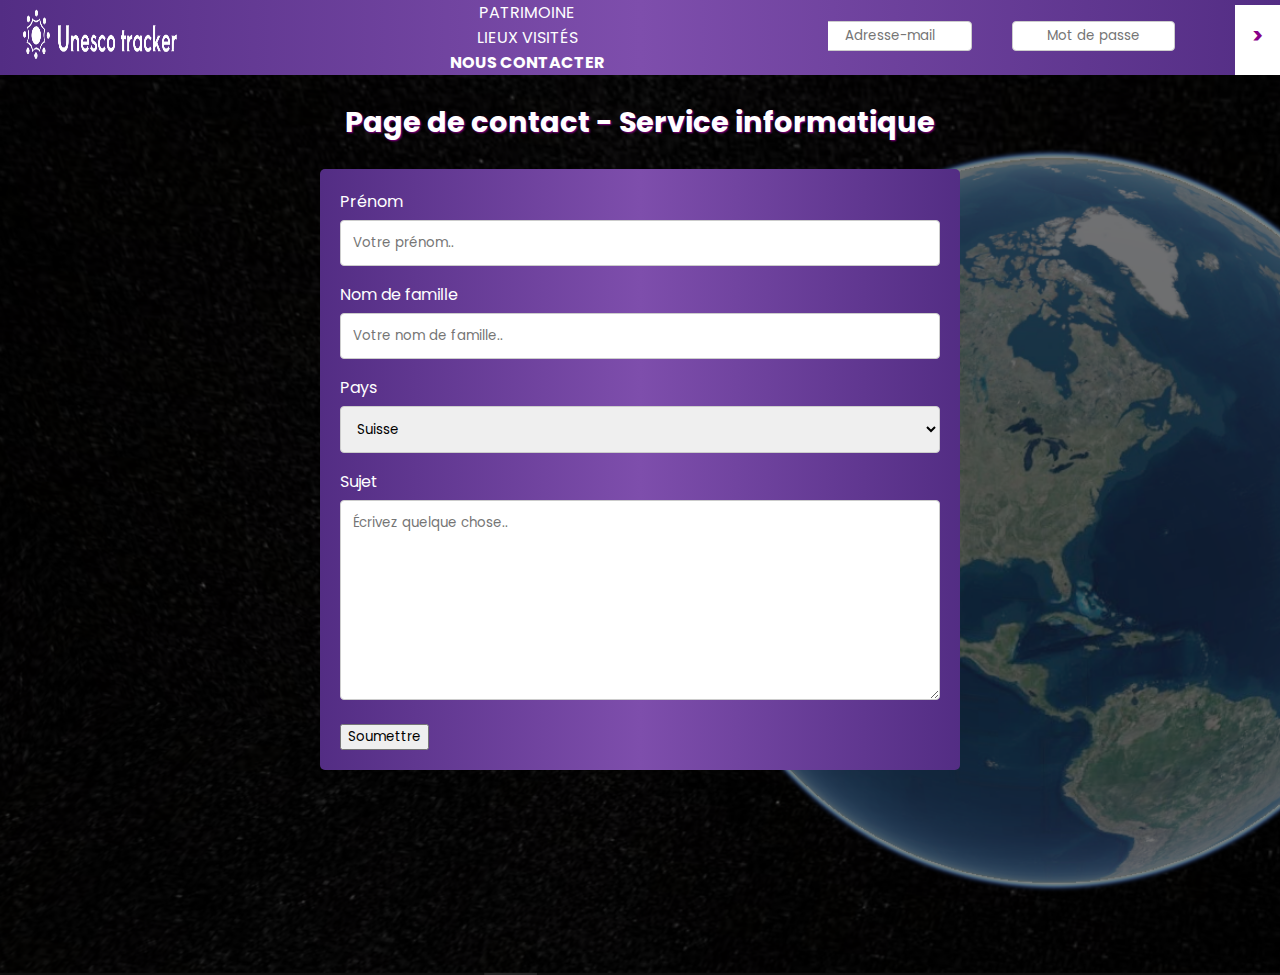
<file: unesco-web/src/html/contact.html>
<!DOCTYPE html>
<html lang="fr">
  <head>
    <meta charset="UTF-8" />
    <meta name="viewport" content="width=device-width, initial-scale=1.0" />
    <link rel="stylesheet" href="../../ressource/css/style.css" />
    <title>UNESCO - Contact</title>
  </head>
  <body>
    <nav>
      <div class="formulaire">
        <input type="text" id="name" name="name" placeholder="Adresse-mail" />
        <input type="text" id="name" name="name" placeholder="Mot de passe" />
        <a href="#">></a>
      </div>
      <div class="liens">
        <ul>
          <li><a href="../../index.html">PATRIMOINE</a></li>
          <li><a href="lieuVisite.html">LIEUX VISITÉS</a></li>
          <li><a id="active" href="">NOUS CONTACTER</a></li>
        </ul>
      </div>
      <img id="logo" src="../../ressource/images/logoUNESCO.png" alt="" />
    </nav>

    <main>
      <h1>Page de contact - Service informatique</h1>

      <div class="container">
        <form action="/action_page.php">
          <label for="fname">Prénom</label>
          <input
            type="text"
            id="fname"
            name="firstname"
            placeholder="Votre prénom.."
          />

          <label for="lname">Nom de famille</label>
          <input
            type="text"
            id="lname"
            name="lastname"
            placeholder="Votre nom de famille.."
          />

          <label for="country">Pays</label>
          <select id="country" name="country">
            <option value="suisse">Suisse</option>
            <option value="lichtenstein">Lichtenstein</option>
            <option value="albanie">Albanie</option>
            <option value="kosovo">Kosovo</option>
            <option value="algerie">Algérie</option>
            <option value="serbie">Serbie</option>
            <option value="france">France</option>
            <option value="italia">Italie</option>
          </select>

          <label for="sujet">Sujet</label>
          <textarea
            id="sujet"
            name="sujet"
            placeholder="Écrivez quelque chose.."
            style="height: 200px"
          ></textarea>

          <input type="submit" value="Soumettre" />
        </form>
      </div>
    </main>
  </body>
</html>
</file>
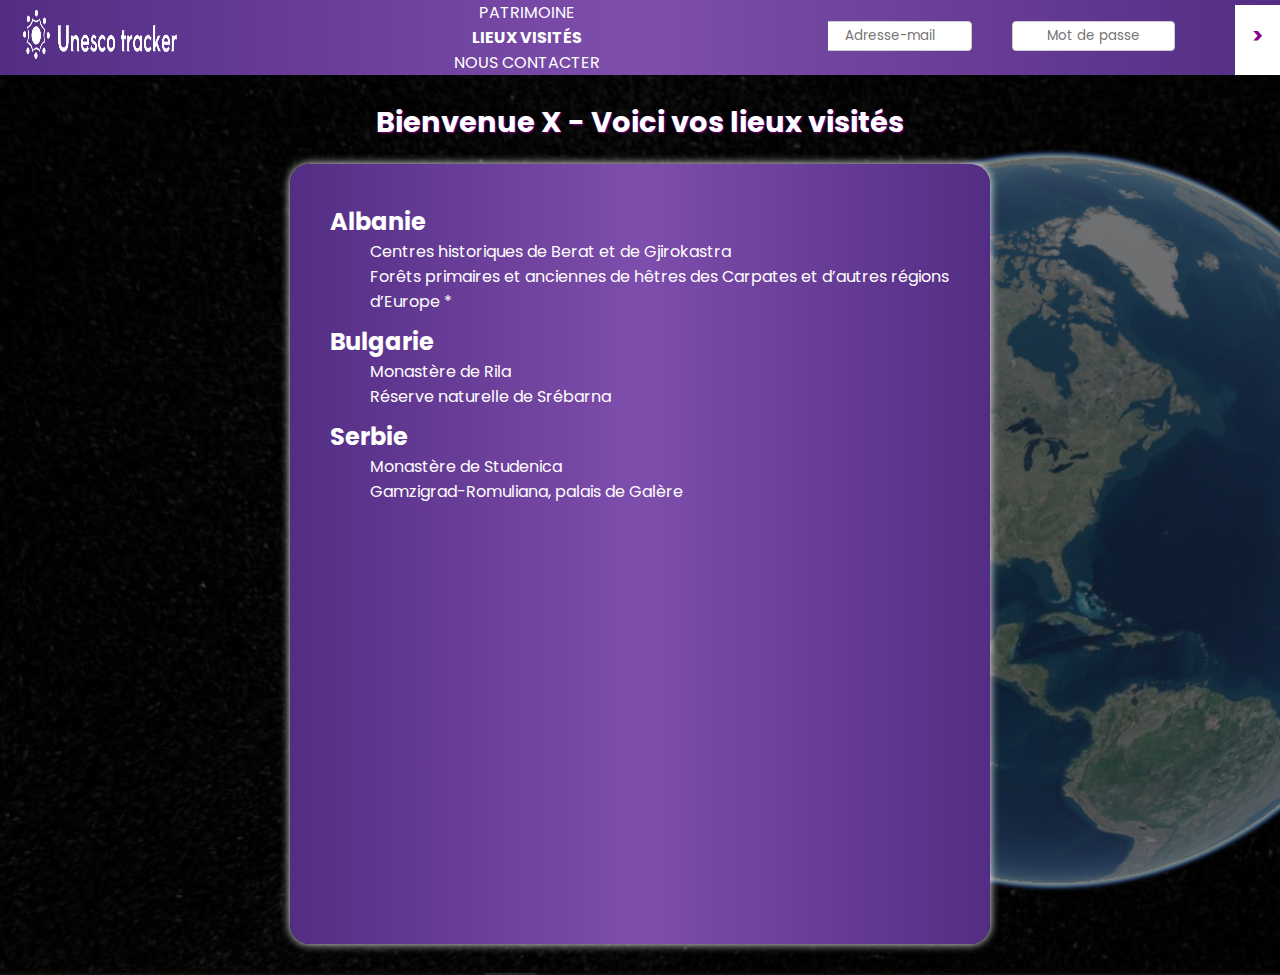
<file: unesco-web/src/html/lieuVisite.html>
<!DOCTYPE html>
<html lang="fr">
  <head>
    <meta charset="UTF-8" />
    <meta name="viewport" content="width=device-width, initial-scale=1.0" />
    <link rel="stylesheet" href="../../ressource/css/style.css" />
    <title>UNESCO - Lieux visités</title>
  </head>
  <body>
    <nav>
      <div class="formulaire">
        <input type="text" id="name" name="name" placeholder="Adresse-mail" />
        <input type="text" id="name" name="name" placeholder="Mot de passe" />
        <a href="#">></a>
      </div>
      <div class="liens">
        <ul>
          <li><a href="../../index.html">PATRIMOINE</a></li>
          <li><a id="active" href="lieuVisite.html">LIEUX VISITÉS</a></li>
          <li><a href="contact.html">NOUS CONTACTER</a></li>
        </ul>
      </div>
      <img id="logo" src="../../ressource/images/logoUNESCO.png" alt="" />
    </nav>

    <main>
      <h1>Bienvenue X - Voici vos lieux visités</h1>
      <div class="lieux">
        <div class="lieux-box">
          <h2>Albanie</h2>
          <ul>
            <li id="culturel">
              Centres historiques de Berat et de Gjirokastra
            </li>
            <li id="naturel">
              Forêts primaires et anciennes de hêtres des Carpates et d’autres
              régions d’Europe *
            </li>
          </ul>
        </div>
        <div class="lieux-box">
          <h2>Bulgarie</h2>
          <ul>
            <li id="culturel">Monastère de Rila</li>
            <li id="naturel">Réserve naturelle de Srébarna</li>
          </ul>
        </div>
        <div class="lieux-box">
          <h2>Serbie</h2>
          <ul>
            <li id="culturel">Monastère de Studenica</li>
            <li id="culturel">Gamzigrad-Romuliana, palais de Galère</li>
          </ul>
        </div>
      </div>
    </main>
  </body>
</html>
</file>
<file: unesco-web/ressource/css/style.css>
@import url("https://fonts.googleapis.com/css2?family=Poppins:wght@300;400;500&display=swap");

* {
  font-family: "Poppins", sans-serif;
  margin: 0;
  overflow-x: hidden;
  overflow-y: hidden;
  -webkit-user-select: none; /* Chrome all / Safari all */
  -moz-user-select: none; /* Firefox all */
  -ms-user-select: none; /* IE 10+ */
  user-select: none; /* Likely future */
}

:root {
  --color-main: #890089;
  --color-main-s: #3692d8;
  --color-white: #ffffff;
  --color-white-75p: #ffffffa2;
}

body {
  background-image: url("../images/earth.png");
  background-size: cover;
}

#logo {
  align-items: center;
  justify-content: center;
  width: 250px;
  margin-left: 20px;
}

nav {
  text-align: center;
  font-size: 1.3rem;
  margin: auto;
  display: flex;
  flex-direction: row-reverse;
  background: rgb(83, 45, 132);
  background: linear-gradient(
    90deg,
    rgba(83, 45, 132, 1) 0%,
    rgba(126, 78, 172, 1) 50%,
    rgba(83, 45, 132, 1) 100%
  );
  width: 100%;
}

.formulaire {
  display: flex;
}

.formulaire input {
  height: 40%;
  position: relative;
  margin: 20px;
  right: 40px;
  text-align: center;
  top: 15px;
  bottom: 10px;
  border: 0;
}

/* Carte */
.cesium-widget canvas {
  width: 100vw;
  height: 100vh;
}

#cesiumContainer {
  height: 100vh;
  margin: 0;
  overflow: hidden;
}

/* Recherche & résultats */
div.search-results {
  color: var(--color-white);
  position: absolute;
  top: 170px;
  font-size: 10px;
  display: flex;
}
div .search-results ul li {
  display: block;
  padding: 0;
  margin: 0;
  font-size: 1rem;
  cursor: pointer;
  transition: 0.1s ease;
}
div .search-results ul li:hover {
  color: var(--color-white-75p);
  transition: 0.1s ease;
}

/* Légende de couleurs */
.colors {
  position: absolute;

  top: 100px;
  left: 300px;
  color: var(--color-white);
  text-align: left;

  padding: 15px;
  border-radius: 25px;
}

.placeCountry {
  font-weight: bold;
}

/* Informations sur un lieu */
.placeInformations {
  background: rgb(83, 45, 132);
  background: linear-gradient(
    90deg,
    rgba(83, 45, 132, 1) 0%,
    rgba(126, 78, 172, 1) 50%,
    rgba(83, 45, 132, 1) 100%
  );
  border-radius: 25px;
  position: absolute;
  color: var(--color-white);
  top: 80px;
  right: 0px;
  padding: 20px;
  margin: auto;
  text-align: justify;
  text-shadow: 1px 1px 2px var(--color-main);
  display: none;
  width: 60%;
  max-width: 500px;
}

.placeDescription {
  font-weight: 200;
}

.placeInformations img#placeImage {
  max-height: 500px;
  width: 100%;
  max-width: 500px;
}

/* Barre de recherche */
input.cesium-geocoder-input {
  position: absolute;
  top: 120px;
  left: 40px;
  height: 50px;
  width: 250px;
  text-align: center;
  background: rgb(83, 45, 132);
  background: linear-gradient(
    90deg,
    rgba(83, 45, 132, 1) 0%,
    rgba(126, 78, 172, 1) 50%,
    rgba(83, 45, 132, 1) 100%
  );
  color: var(--color-white);
  border: 2px solid var(--color-white);
}
.searchtext {
  color: var(--color-white);
  position: absolute;
  top: 95px;
  left: 40px;
  text-shadow: 1px 1px 2px var(--color-main);
}

input.cesium-geocoder-input::placeholder {
  color: transparent;
}
input.cesium-geocoder-input:focus {
  outline: none;
}

.formulaire input:focus {
  outline: none;
}

.formulaire a {
  background-color: var(--color-white);
  padding: 10px;
  text-decoration: none;
  color: var(--color-main);
  transition: 0.1s ease;
  font-weight: bold;
  padding-top: 15px;
}

.formulaire a:hover {
  transition: 0.1s ease;
}

.liens {
  display: flex;
  width: 75%;
  align-items: center;
  justify-content: center;
}

nav ul {
  list-style-type: none;
}

nav ul li {
  display: inline;
  margin: 50px;
}

nav a {
  width: 17%;
  margin-top: 5px;
}

li a {
  text-decoration: none;
  color: var(--color-white);
  transition: 0.1s ease;
}

li a:hover {
  color: var(--color-white-75p);
  transition: 0.1s ease;
}

#active {
  font-weight: bold;
}

#active:hover {
  color: var(--color-white);
}

h1 {
  text-align: center;
  padding-top: 2%;
  color: var(--color-white);
  font-size: 1.8rem;
  text-shadow: 1px 1px 2px var(--color-main);
}

.vertical {
  background-color: var(--color-main-s);
  width: 7%;
  height: 100%;
  padding-bottom: 100%;
}

.container {
  border-radius: 5px;
  background: rgb(83, 45, 132);
  background: linear-gradient(
    90deg,
    rgba(83, 45, 132, 1) 0%,
    rgba(126, 78, 172, 1) 50%,
    rgba(83, 45, 132, 1) 100%
  );
  padding: 20px;
  margin-left: 25%;
  margin-right: 25%;
  margin-top: 2%;
  color: var(--color-white);
}

input[type="text"],
input[type="password"],
select,
textarea {
  width: 100%;
  padding: 12px;
  border: 1px solid #ccc;
  border-radius: 4px;
  box-sizing: border-box;
  margin-top: 6px;
  margin-bottom: 16px;
  transition: 1s ease;
}

input[value=">"] {
  background: rgb(83, 45, 132);
  font-size: 1rem;
  color: var(--color-white-75p);
  border: none;
  cursor: pointer;
  text-align: center;
  transition: 0.2s ease;
  position: relative;
  top: 0px;
}

main {
  height: 100vh;
}

.lieux {
  background: rgb(83, 45, 132);
  background: linear-gradient(
    90deg,
    rgba(83, 45, 132, 1) 0%,
    rgba(126, 78, 172, 1) 50%,
    rgba(83, 45, 132, 1) 100%
  );
  padding: 30px;
  color: var(--color-white);
  border-radius: 20px;
  box-shadow: 0px 0px 10px var(--color-white);
  width: 50%;
  height: 80vh;
  margin: auto;
  overflow-y: scroll;
}
#culturel::marker {
  color: #ffd617;
}
#naturel::marker {
  color: #00c630;
}
main h1 {
  margin-bottom: 20px;
}

.lieux .lieux-box {
  margin: 10px;
}

main input#searchbar {
  color: var(--color-white);
  background: rgb(83, 45, 132);
  background: linear-gradient(
    90deg,
    rgba(83, 45, 132, 1) 0%,
    rgba(126, 78, 172, 1) 50%,
    rgba(83, 45, 132, 1) 100%
  );
  border: 1px solid --color-white;
  padding: 10px;
}
main input#searchbar::placeholder {
  color: var(--color-white);
}
/* Responsive */
@media (max-width: 1927px) {
  nav ul {
    font-size: 1rem;
  }
}

@media (max-width: 1767px) {
  nav ul li {
    display: block;
    margin: 0px;
  }
}

@media (max-width: 640px) {
  nav {
    bottom: 0;
    width: 100%;
    position: absolute;
  }

  div.liens {
    width: 100%;
  }
  nav form.formulaire {
    display: none;
  }

  nav #logo {
    display: none;
  }

  .searchtext {
    top: 50px;
  }

  input.cesium-geocoder-input {
    top: 75px;
  }

  .colors {
    top: 50px;
  }

  .placeInformations {
    bottom: 75px;
    text-shadow: 1px 1px 2px var(--color-main);
  }
}
</file>
